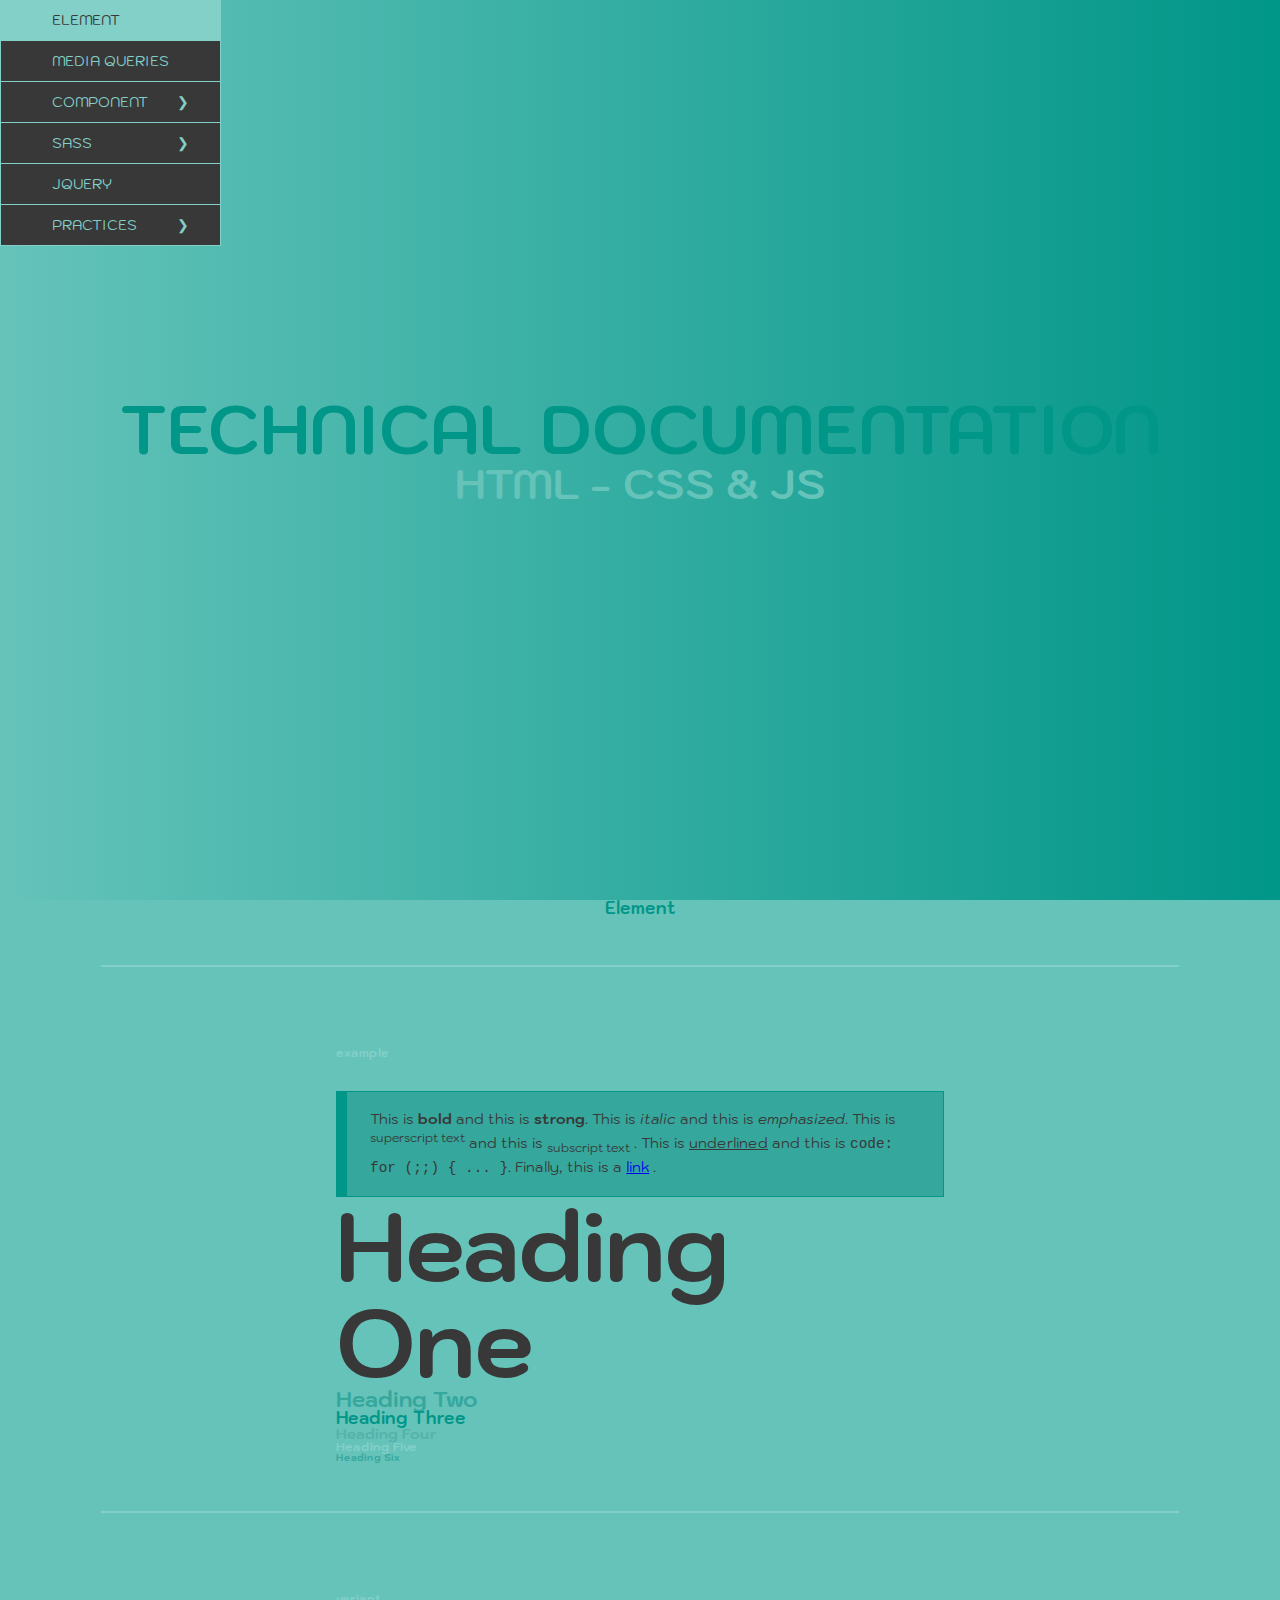
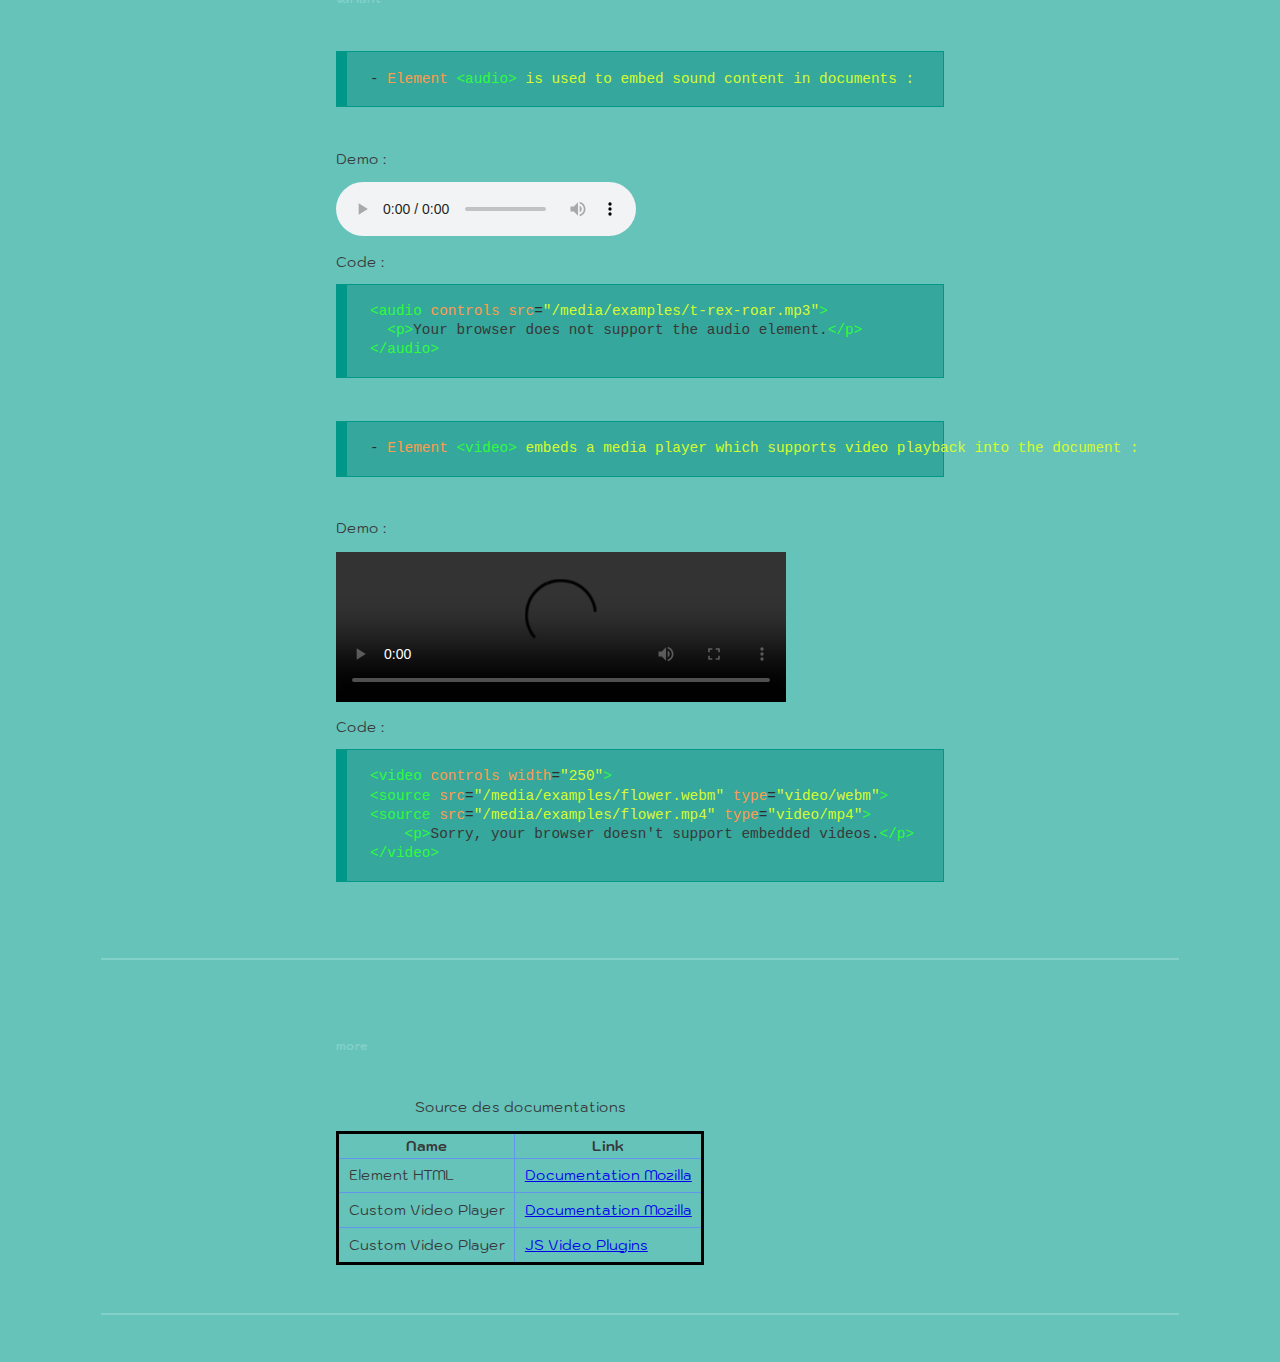
<file: Technical documentation/index.html>
<!DOCTYPE html>
<html lang="en">

<head>
  <meta charset="UTF-8" />
  <meta name="viewport" content="width=device-width, initial-scale=1.0" />
  <link href="./css/app.css" rel="stylesheet" type="text/css" />
  <link href="https://fonts.googleapis.com/css2?family=Kodchasan:wght@200;400;500;600;700&display=swap"
    rel="stylesheet" />
  <title>Document</title>
</head>

<body>
  <header>
    <h1 class="header__title">Technical Documentation</h1>
    <h2 class="header__subtitle">HTML - CSS & JS</h2>
  </header>
  <main id="main-doc">
    <nav class="navigation">
      <!-- Item Menu 1 -->
      <a href="#element" class="navigation__link">Element</a>
      <!-- Item Menu 2 -->
      <a href="#element" class="navigation__link">Media Queries</a>
      <!-- Item Menu 3 -->
      <div class="navigation__items">
        <input type="checkbox" name="" id="navigation--category-1" />
        <label for="navigation--category-1">component</label>
        <a href="#element" class="navigation__link--submenu">Table</a>
        <a href="#element" class="navigation__link--submenu">Tabs</a>
        <a href="#element" class="navigation__link--submenu">Button</a>
        <a href="#element" class="navigation__link--submenu">Blockquote</a>
        <a href="#element" class="navigation__link--submenu">Shape-outside</a>
        <a href="#element" class="navigation__link--submenu">Form</a>
        <a href="#element" class="navigation__link--submenu">Gallery image</a>
        <a href="#element" class="navigation__link--submenu">Menu</a>
      </div>
      <!-- Item Menu 4 -->
      <div class="navigation__items">
        <input type="checkbox" name="" id="navigation--category-2" />
        <label for="navigation--category-2">SASS</label>
        <a href="#element" class="navigation__link--submenu">Mixin</a>
        <a href="#element" class="navigation__link--submenu">Variables</a>
        <a href="#element" class="navigation__link--submenu">Function</a>
      </div>
      <!-- Item Menu 5 -->
      <a href="#element" class="navigation__link">jQuery</a>
      <!-- Item Menu 6 -->
      <div class="navigation__items">
        <input type="checkbox" name="" id="navigation--category-3" />
        <label for="navigation--category-3">Practices</label>
        <a href="#element" class="navigation__link--submenu">BEM</a>
        <a href="#element" class="navigation__link--submenu">SMACSS</a>
        <a href="#element" class="navigation__link--submenu">DRY</a>
        <a href="#element" class="navigation__link--submenu">OOCSS</a>
      </div>
    </nav>

    <!-- Element -->
    <section id="element" class="main-section section__element">
      <div class="documentation__wrapper">
        <div class="documentation__title">
          <h3>Element</h3>
        </div>
        <div class="documentation__container">
          <div class="documentation__content">
            <hr>
            <div class="documentation__example">
              <div class="content__title">
                <h5>example</h5>
              </div>
              <div id="element--example" class="content__inner--example">

                <p class="example__code">
                  This is <b>bold</b> and this is <strong>strong</strong>. This
                  is <i>italic</i> and this is <em>emphasized</em>. This is
                  <sup>superscript text</sup> and this is
                  <sub>subscript text</sub> . This is <u>underlined</u> and this
                  is <code>code: for (;;) { ... }</code>. Finally, this is a
                  <a href="#element--example">link</a> .
                </p>
                <h1>Heading One</h1>
                <h2>Heading Two</h2>
                <h3>Heading Three</h3>
                <h4>Heading Four</h4>
                <h5>Heading Five</h5>
                <h6>Heading Six</h6>
              </div>
            </div>
            <hr>
            <div class="documentation__variant">
              <div class="content__title">
                <h5>variant</h5>
              </div>
              <div class="wrapper__variant">
                <!--Element Audio -->
                <div class="container__variant">
                  <div class="content__variant--description">
                    <pre>
                    <code class="frame__code">
                  <span class="frame__code--pun">-</span>
                  <span class="frame__code--space"> </span>
                  <span class="frame__code--type">Element</span>
                  <span class="frame__code--space"> </span>
                  <span class="frame__code--tag"><code>&lt;audio&gt;</code></span>
                  <span class="frame__code--space"> </span>
                  <span class="frame__code--string-colored">is used to embed sound content in documents :</span>
                </code>
                </pre>
                  </div>
                  <div class="content__variant--demo">
                    <p>Demo :</p>
                    <audio controls src="https://www.youtube.com/audiolibrary_download?vid=50d0f7e1dccfb6b3">
                      <p>Your browser does not support the audio element.</p>
                    </audio>
                  </div>
                  <div class="content__variant--code">
                    <p>Code :</p>
                    <pre>
                      <code class="variant__code frame__code">
                        <div class="variant__codeline">
                        <span class="frame__code--tag">&lt;audio</span> 
                        <span class="frame__code--space"> </span>
                        <span class="frame__code--type">controls</span>
                        <span class="frame__code--space"> </span>
                        <span class="frame__code--type">src</span>
                        <span class="frame__code--pun">=</span>
                        <span class="frame__code--string-colored">&quot;/media/examples/t-rex-roar.mp3&quot;</span>
                        <span class="frame__code--tag">&gt;</span>
                      </div>
                      
                      <div class="variant__codeline">
                        <span class="frame__code--space"> </span>
                        <span class="frame__code--space"> </span>
                        <span class="frame__code--tag">&lt;p&gt;</span>
                        <span class="frame__code--string">Your browser does not support the audio element.</span>
                        <span class="frame__code--tag">&lt;/p&gt;</span>
                      </div>
                      <div class="variant__codeline">
                        <span class="frame__code--tag">&lt;/audio&gt;</span>
                      </div>
                      </code>      
                    </pre>
                  </div>
                </div>
                <!--Element Video -->
                <div class="container__variant">
                  <div class="content__variant--description">
                    <pre>
                      <code class="frame__code">
                    <span class="frame__code--pun">-</span>
                    <span class="frame__code--space"> </span>
                    <span class="frame__code--type">Element</span>
                    <span class="frame__code--space"> </span>
                    <span class="frame__code--tag"><code>&lt;video&gt;</code></span>
                    <span class="frame__code--space"> </span>
                    <span class="frame__code--string-colored">embeds a media player which supports video playback into the document :</span>
                  </code>
                  </pre>
                  </div>
                  <div class="content__variant--demo">
                    <p>Demo :</p>
                    <video controls width="450">
                      <source src=" http://dl5.webmfiles.org/big-buck-bunny_trailer.webm" type="video/mp4">
                      <p>
                        Sorry, your browser doesn't support embedded videos.
                      </p>
                    </video>
                  </div>
                  <div class="content__variant--code">
                    <p>Code :</p>
                    <pre>
                        <code class="variant__code frame__code">
                          <div class="variant__codeline">
                          <span class="frame__code--tag">&lt;video</span> 
                          <span class="frame__code--space"> </span>
                          <span class="frame__code--type">controls</span>
                          <span class="frame__code--space"> </span>
                          <span class="frame__code--type">width</span>
                          <span class="frame__code--pun">=</span>
                          <span class="frame__code--string-colored">&quot;250&quot;</span>
                          <span class="frame__code--tag">&gt;</span>
                        </div>
                        <div class="variant__codeline">
                          <span class="frame__code--tag">&lt;source</span> 
                          <span class="frame__code--space"> </span>
                          <span class="frame__code--type">src</span>
                          <span class="frame__code--pun">=</span>
                          <span class="frame__code--string-colored">&quot;/media/examples/flower.webm&quot;</span>
                          <span class="frame__code--space"> </span>
                          <span class="frame__code--type">type</span>
                          <span class="frame__code--pun">=</span>
                          <span class="frame__code--string-colored">&quot;video/webm&quot;</span>
                          <span class="frame__code--tag">&gt;</span>
                        </div>
                        <div class="variant__codeline">
                          <span class="frame__code--tag">&lt;source</span> 
                          <span class="frame__code--space"> </span>
                          <span class="frame__code--type">src</span>
                          <span class="frame__code--pun">=</span>
                          <span class="frame__code--string-colored">&quot;/media/examples/flower.mp4&quot;</span>
                          <span class="frame__code--space"> </span>
                          <span class="frame__code--type">type</span>
                          <span class="frame__code--pun">=</span>
                          <span class="frame__code--string-colored">&quot;video/mp4&quot;</span>
                          <span class="frame__code--tag">&gt;</span>
                        </div>
                        <div class="variant__codeline">
                          <span class="frame__code--space"> </span>
                          <span class="frame__code--space"> </span>
                          <span class="frame__code--space"> </span>
                          <span class="frame__code--space"> </span>
                          <span class="frame__code--tag">&lt;p&gt;</span>
                          <span class="frame__code--string">Sorry, your browser doesn't support embedded videos.</span>
                          <span class="frame__code--tag">&lt;/p&gt;</span>
                        </div>
                        <div class="variant__codeline">
                          <span class="frame__code--tag">&lt;/video&gt;</span>
                        </div>
                        </code>      
                      </pre>
                  </div>
                </div>

              </div>

            </div>
            <hr>
            <div class="documentation__more">
              <div class="content__title">
                <h5>more</h5>
              </div>
              <div class="content__inner--more">

                <table class="more__table" summary="liste des differentes doc dans un tableau">
                  <caption>Source des documentations </caption>
                  <thead>
                    <tr>
                      <th>Name</th>
                      <th>Link</th>
                    </tr>
                  </thead>
                  <tbody>
                    <tr>
                      <td>Element HTML</td>
                      <td><a href="https://developer.mozilla.org/en-US/docs/Web/HTML/Element">Documentation Mozilla</a></td>
                    </tr>
                    <tr>
                      <td>Custom Video Player</td>
                      <td><a href="https://developer.mozilla.org/en-US/docs/Web/Guide/Audio_and_video_delivery/Video_player_styling_basics">Documentation Mozilla</a></td>
                    </tr>
                    <tr>
                      <td>Custom Video Player</td>
                      <td><a href="https://videojs.com/">JS Video Plugins</a></td>
                    </tr>

                    
                  </tbody>
                
                  
                </table>


              </div>
            </div>
            <hr>
          </div>
        </div>
    </section>
    
  </main>
</body>

</html>

<!--
<section id="" class="section__">
  <div class="documentation__wrapper">
    <div class="documentation__title">
      ///title
      <h3></h3>
    </div>
    <div class="documentation__container">
      <div class="documentation__example">
        <div class="content__title"><h4>example</h4></div>
        <div class="content__inner--example">
          ///content example
        </div>
      </div>
      <div class="documentation__variant">
        <div class="content__title"><h4>variant</h4></div>
        <div class="content__inner--variant">
          /////content variant
        </div>
      </div>
      <div class="documentation__more">
        <div class="content__title"><h4>more</h4></div>
        <div class="content__inner--more">
          <div class="content__link">
           ///// sources
          </div>
        </div>
      </div>
    </div>
  </div>
</section>
-->
</file>
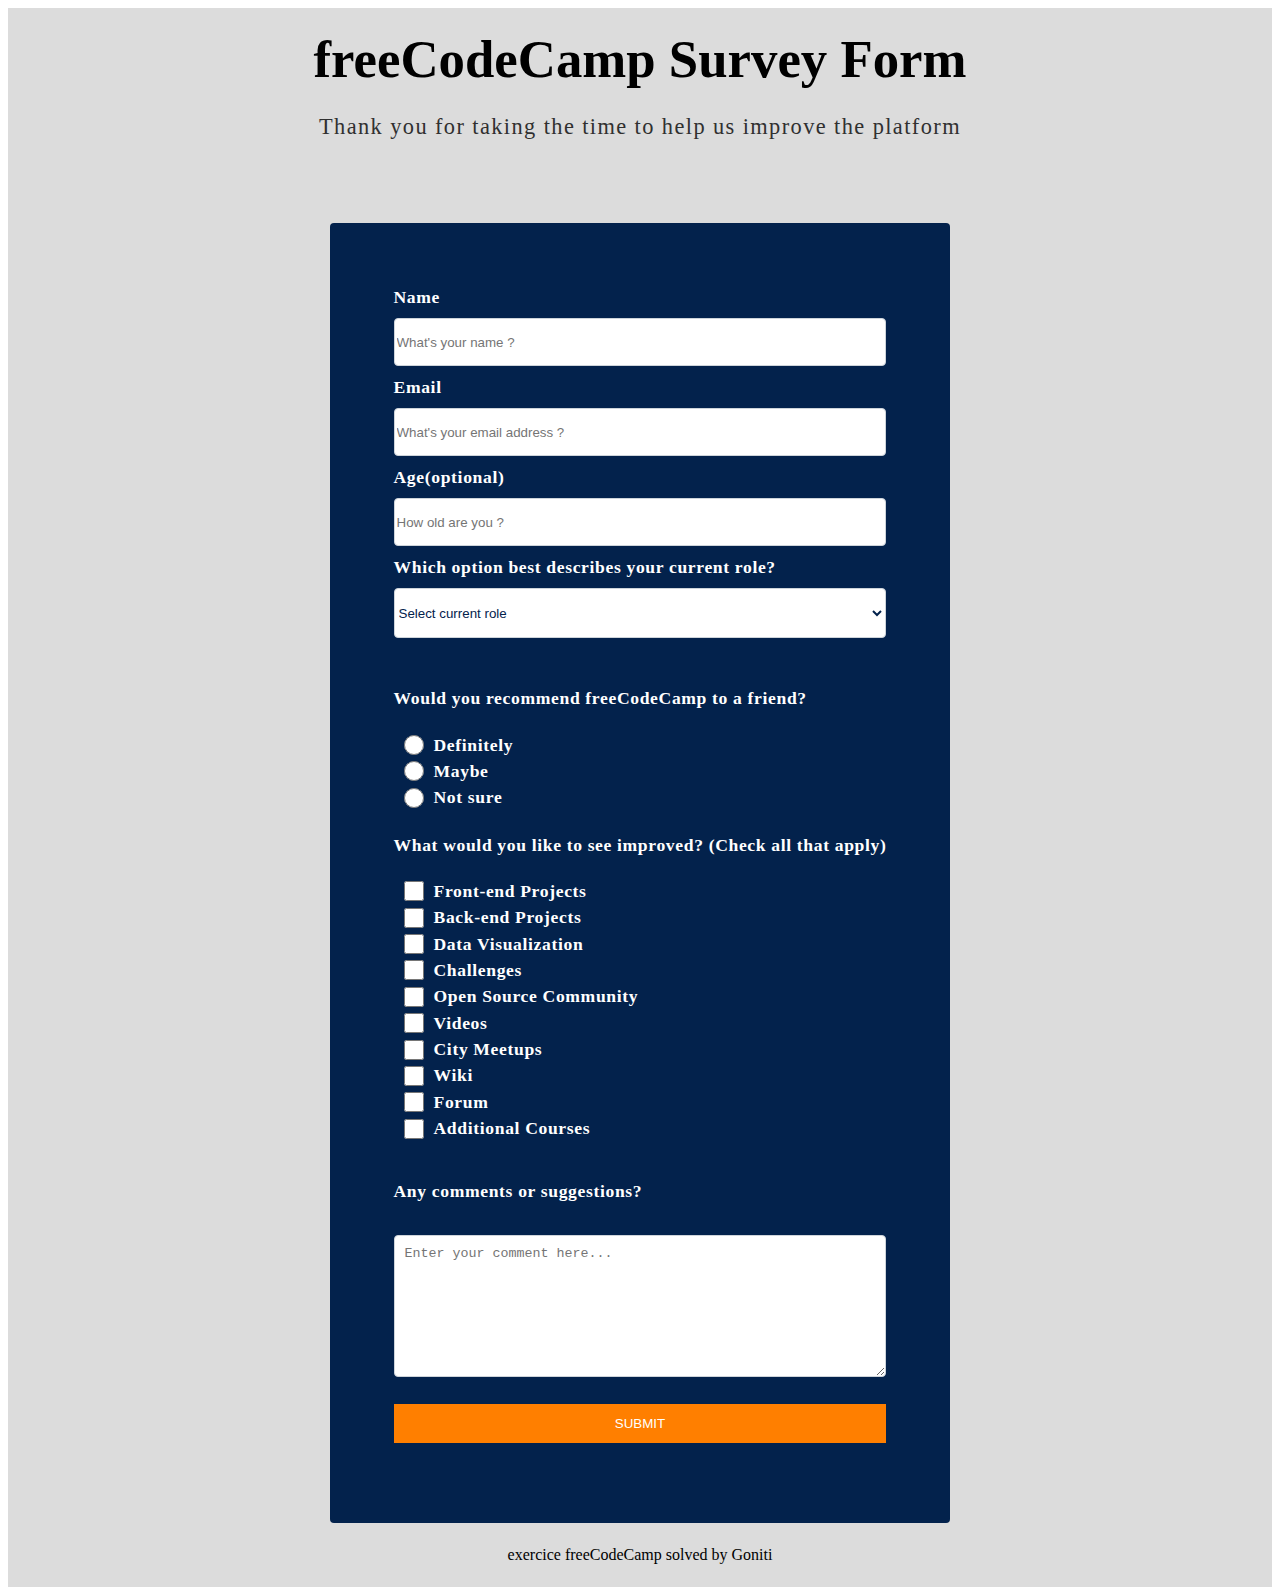
<file: survey/survey.html>
<!DOCTYPE html>
<html lang="en">

<head>
  <meta charset="UTF-8" />
  <meta name="viewport" content="width=device-width, initial-scale=1.0" />
  <!-- title -->
  <title>freeCodeCamp Survey</title>
  <!-- local file -->
  <link rel="stylesheet" href="survey.css">
</head>

<body>
  <main>
    <!-- header -->
    <header>
      <h1 class="title" id="title">freeCodeCamp Survey Form</h1>
      <p class="description" id="description">
        Thank you for taking the time to help us improve the platform
      </p>
    </header>

    <form action="" id="survey-form">

      <!-- fieldsets -->
      <fieldset>

        <!-- user info -->
        <label for="name" id="name-label">
          Name
          <input type="text" name="name" id="name" placeholder="What's your name ?" required />
        </label>
        <label for="email" id="email-label">
          Email
          <input type="email" name="email" id="email" pattern="[a-z0-9._%+-]+@[a-z0-9.-]+\.[a-z]{2,}$"
            placeholder="What's your email address ?" required />
        </label>
        <label for="number" id="number-label">
          Age(optional)
          <input type="number" name="age" id="number" placeholder="How old are you ?" min="10" max="120" maxlength="3"
            oninput="this.value = Math.floor(Number(this.value))" />
        </label>

        <!-- dropdown current role-->
        <label for="dropdown">
          Which option best describes your current role?
          <select name="pets" id="dropdown" required>
            <option disabled selected value>Select current role</option>
            <option value="student">Student</option>
            <option value="job">Full Time Job</option>
            <option value="learner">Full Time Learner</option>
            <option value="preferNo">Prefer not to say</option>
            <option value="other">Other</option>
          </select>
        </label>

        <!-- Checkbox and Radio -->
        <div class="form__item">

          <!-- user recommend -->
          <p>Would you recommend freeCodeCamp to a friend?</p>
          <label for="recommendChoice1">Definitely
            <input type="radio" name="recommend" value="definitely" id="recommendChoice1" required />
          </label>
          <label for="recommendChoice2">Maybe
            <input type="radio" name="recommend" value="maybe" id="recommendChoice2" />
          </label>
          <label for="recommendChoice3">Not sure
            <input type="radio" name="recommend" value="not-sure" id="recommendChoice3" />
          </label>
          <!-- user like to see improved-->
          <p>What would you like to see improved? (Check all that apply)</p>
          <label for="improvedChoice1">
            Front-end Projects
            <input type="checkbox" name="improvedFront" value="Yes" id="improvedChoice1" />
          </label>
          <label for="improvedChoice2">
            Back-end Projects
            <input type="checkbox" name="improvedBack" value="Yes" id="improvedChoice2">
          </label>
          <label for="improvedChoice3">
            Data Visualization
            <input type="checkbox" name="improvedData" value="Yes" id="improvedChoice3">
          </label>
          <label for="improvedChoice4">
            Challenges
            <input type="checkbox" name="improvedChallenges" value="Yes" id="improvedChoice4">
          </label>
          <label for="improvedChoice5">
            Open Source Community
            <input type="checkbox" name="improvedFreeCommunity" value="Yes" id="improvedChoice5">
          </label>
          <label for="improvedChoice6">
            Videos
            <input type="checkbox" name="improvedVideos" value="Yes" id="improvedChoice6">
          </label>
          <label for="improvedChoice7">
            City Meetups
            <input type="checkbox" name="improvedMeetups" value="Yes" id="improvedChoice7">
          </label>
          <label for="improvedChoice8">
            Wiki
            <input type="checkbox" name="improvedWiki" value="Yes" id="improvedChoice8">
          </label>
          <label for="improvedChoice9">
            Forum
            <input type="checkbox" name="improvedForum" value="Yes" id="improvedChoice9">
          </label>
          <label for="improvedChoice10">
            Additional Courses
            <input type="checkbox" name="improvedCourses" value="Yes" id="improvedChoice10">
          </label>

        </div>

        <!-- user comments -->
        <label for="comments">
          <p>Any comments or suggestions?</p>
          <textarea id="comments" name="comments" placeholder="Enter your comment here..."></textarea>
        </label>

        <!-- submit -->
        <button type="submit" id="submit">Submit</button>

      </fieldset>

    </form>

    <footer>
      <p>exercice freeCodeCamp solved by Goniti</p>
    </footer>
  </main>
</body>

</html>

<!-- 

//-----Syntaxe form :
<div class="form__item">
    <label for="item">Test</label>
    <input id="item" type="text" />
</div>

//-----or this good too:
<label for="item">
	Test
	<input id="item" type="text" />
</label> 

-->
</file>
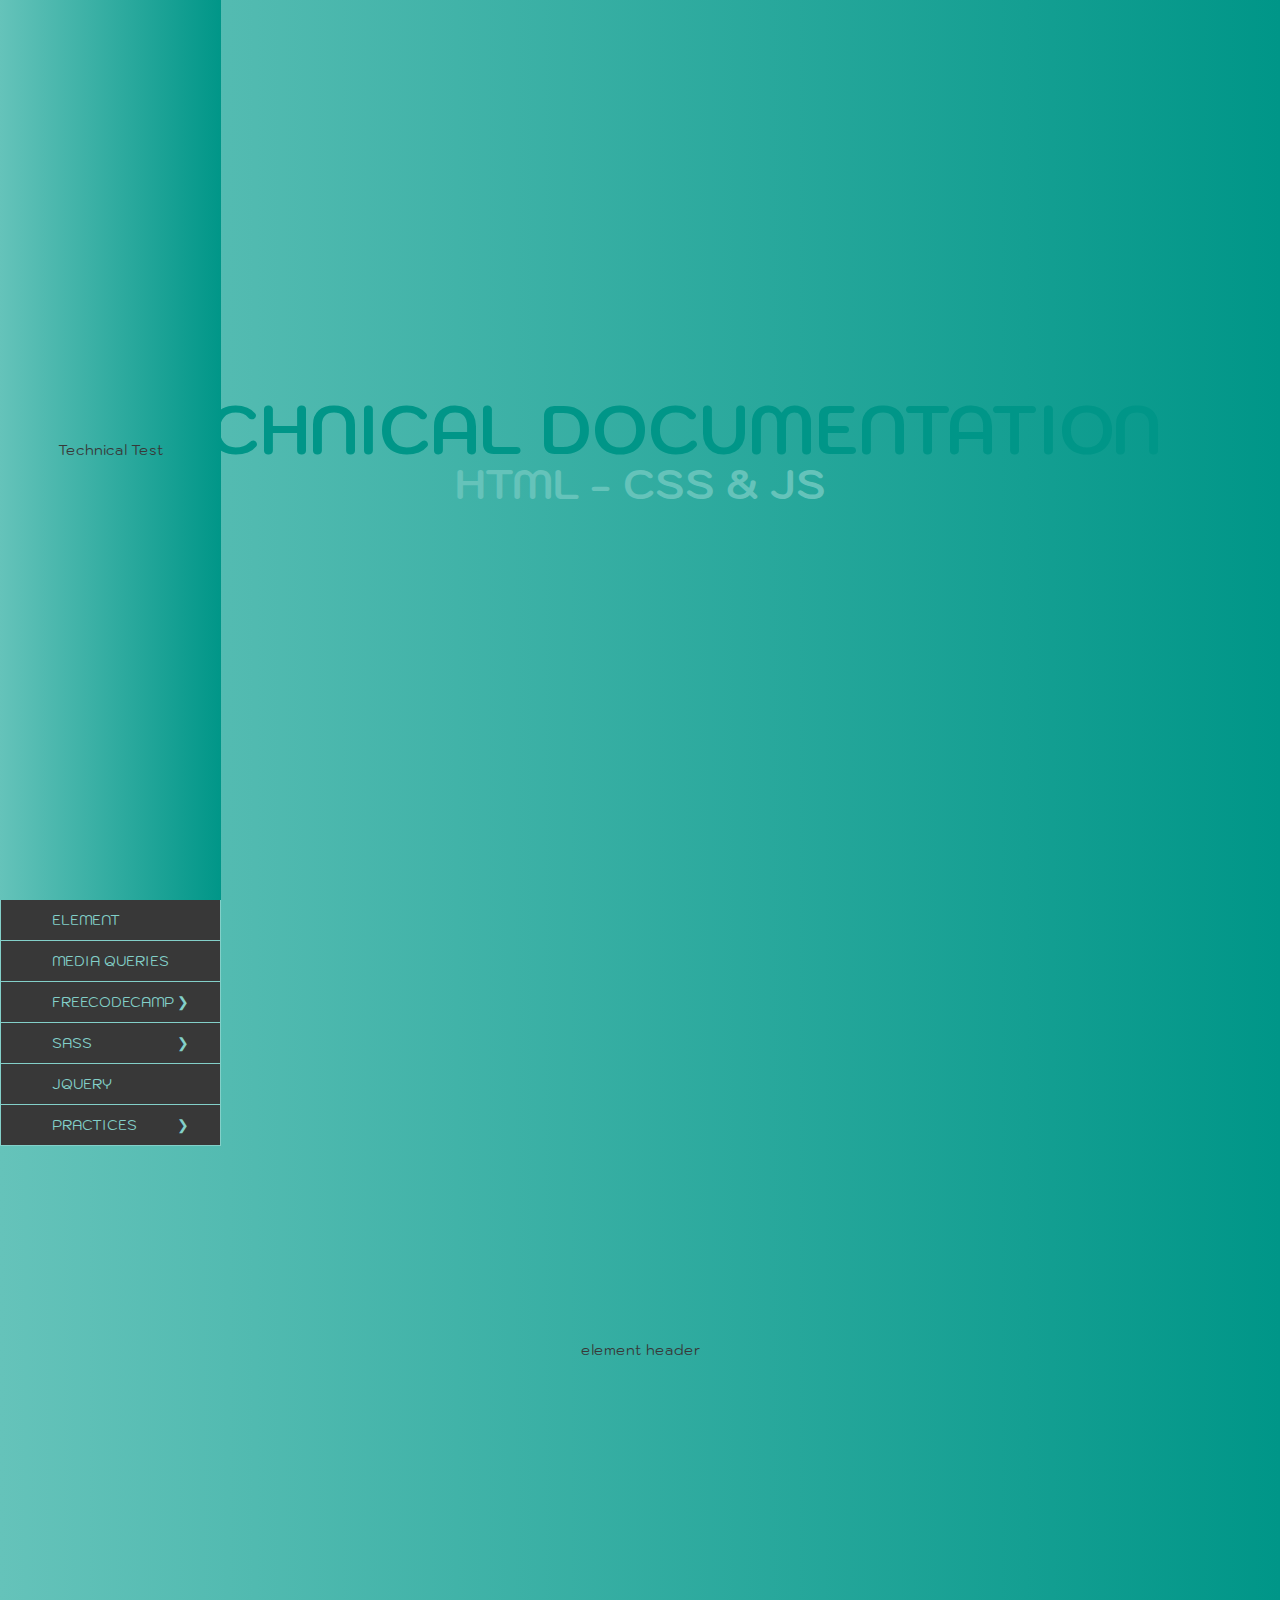
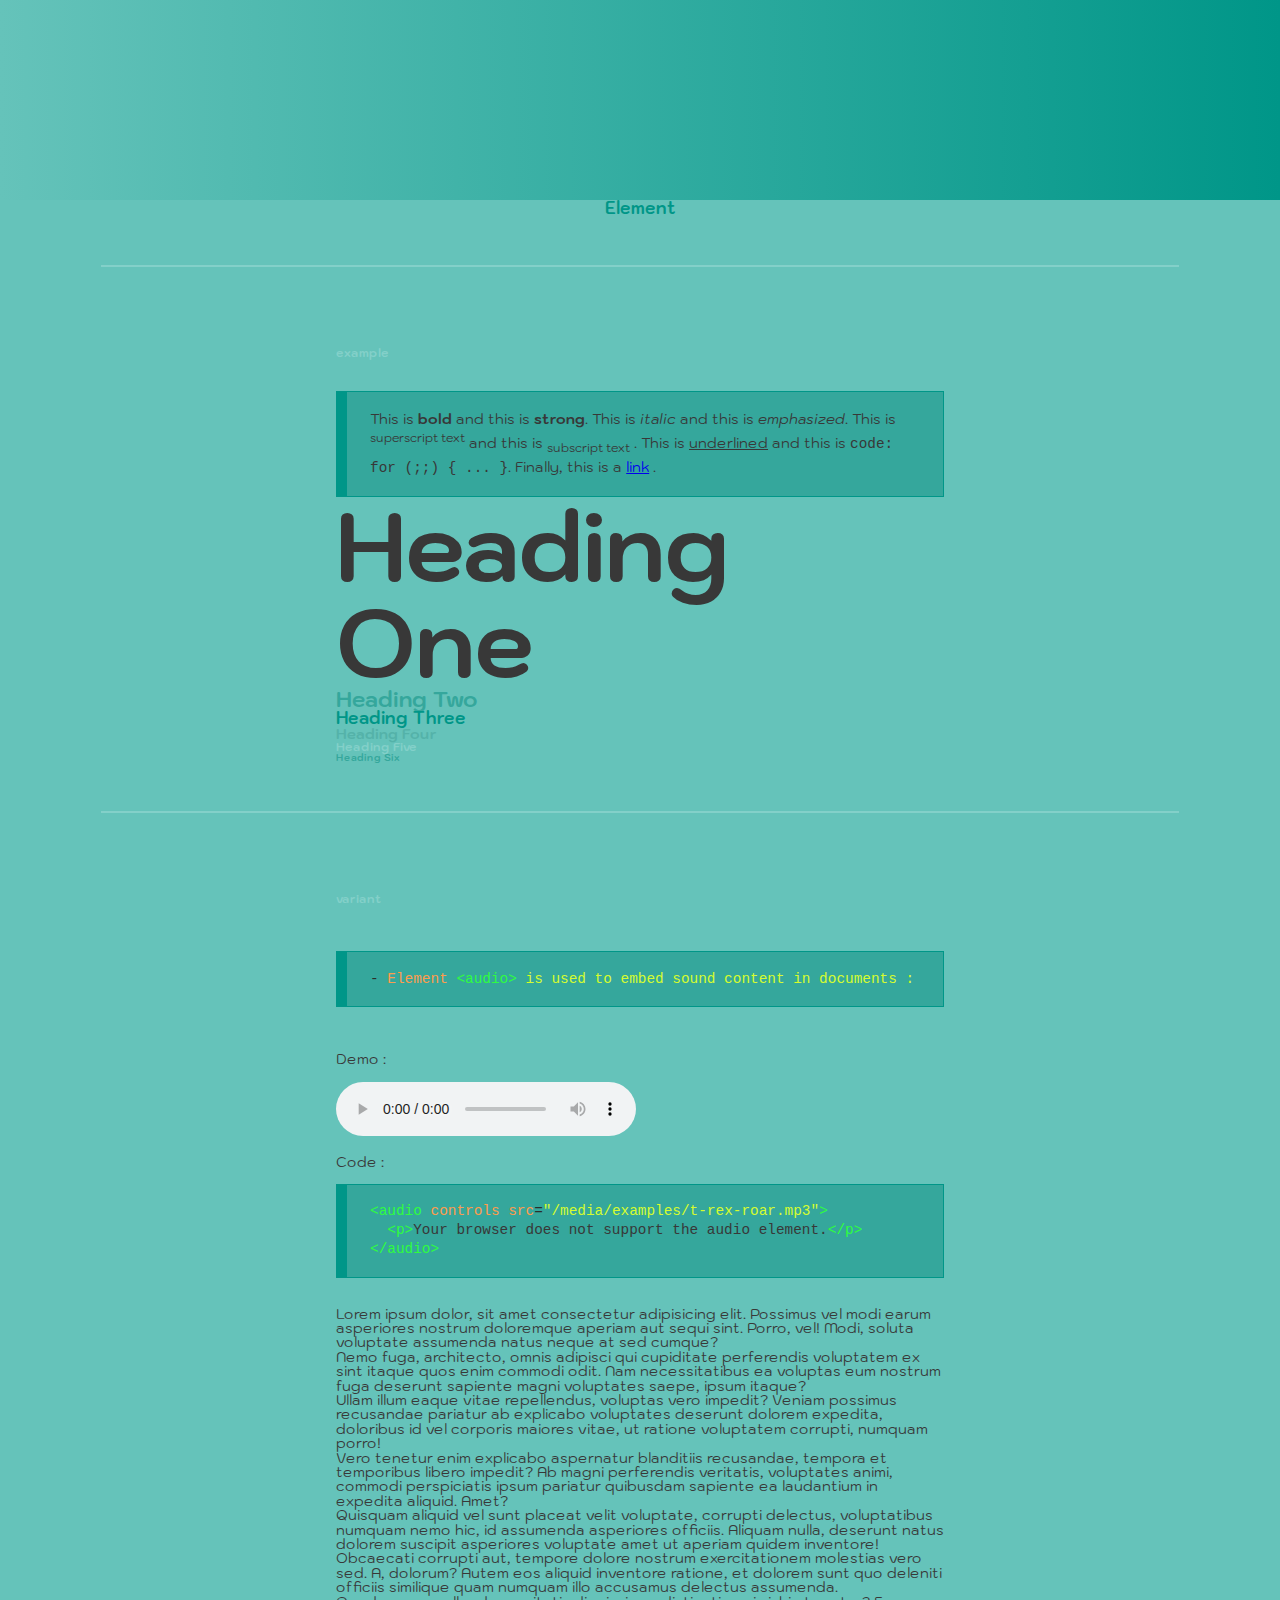
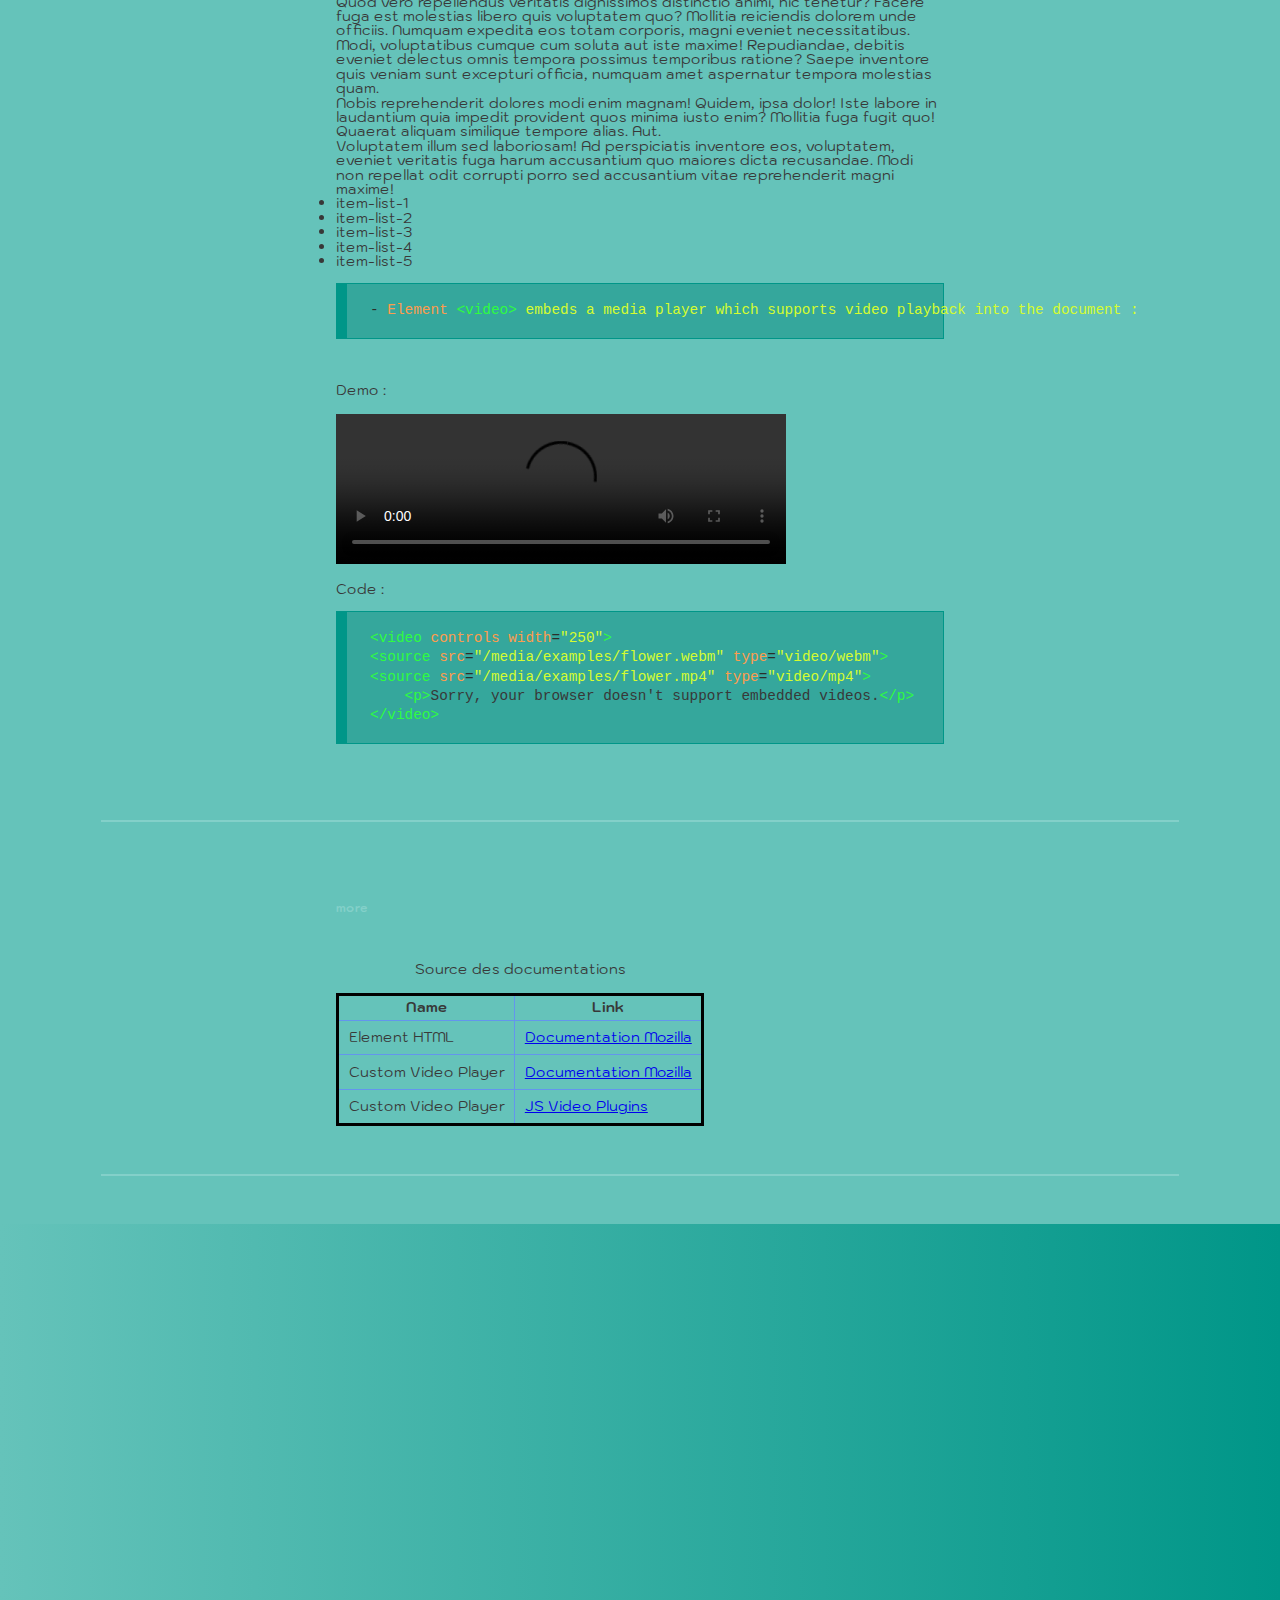
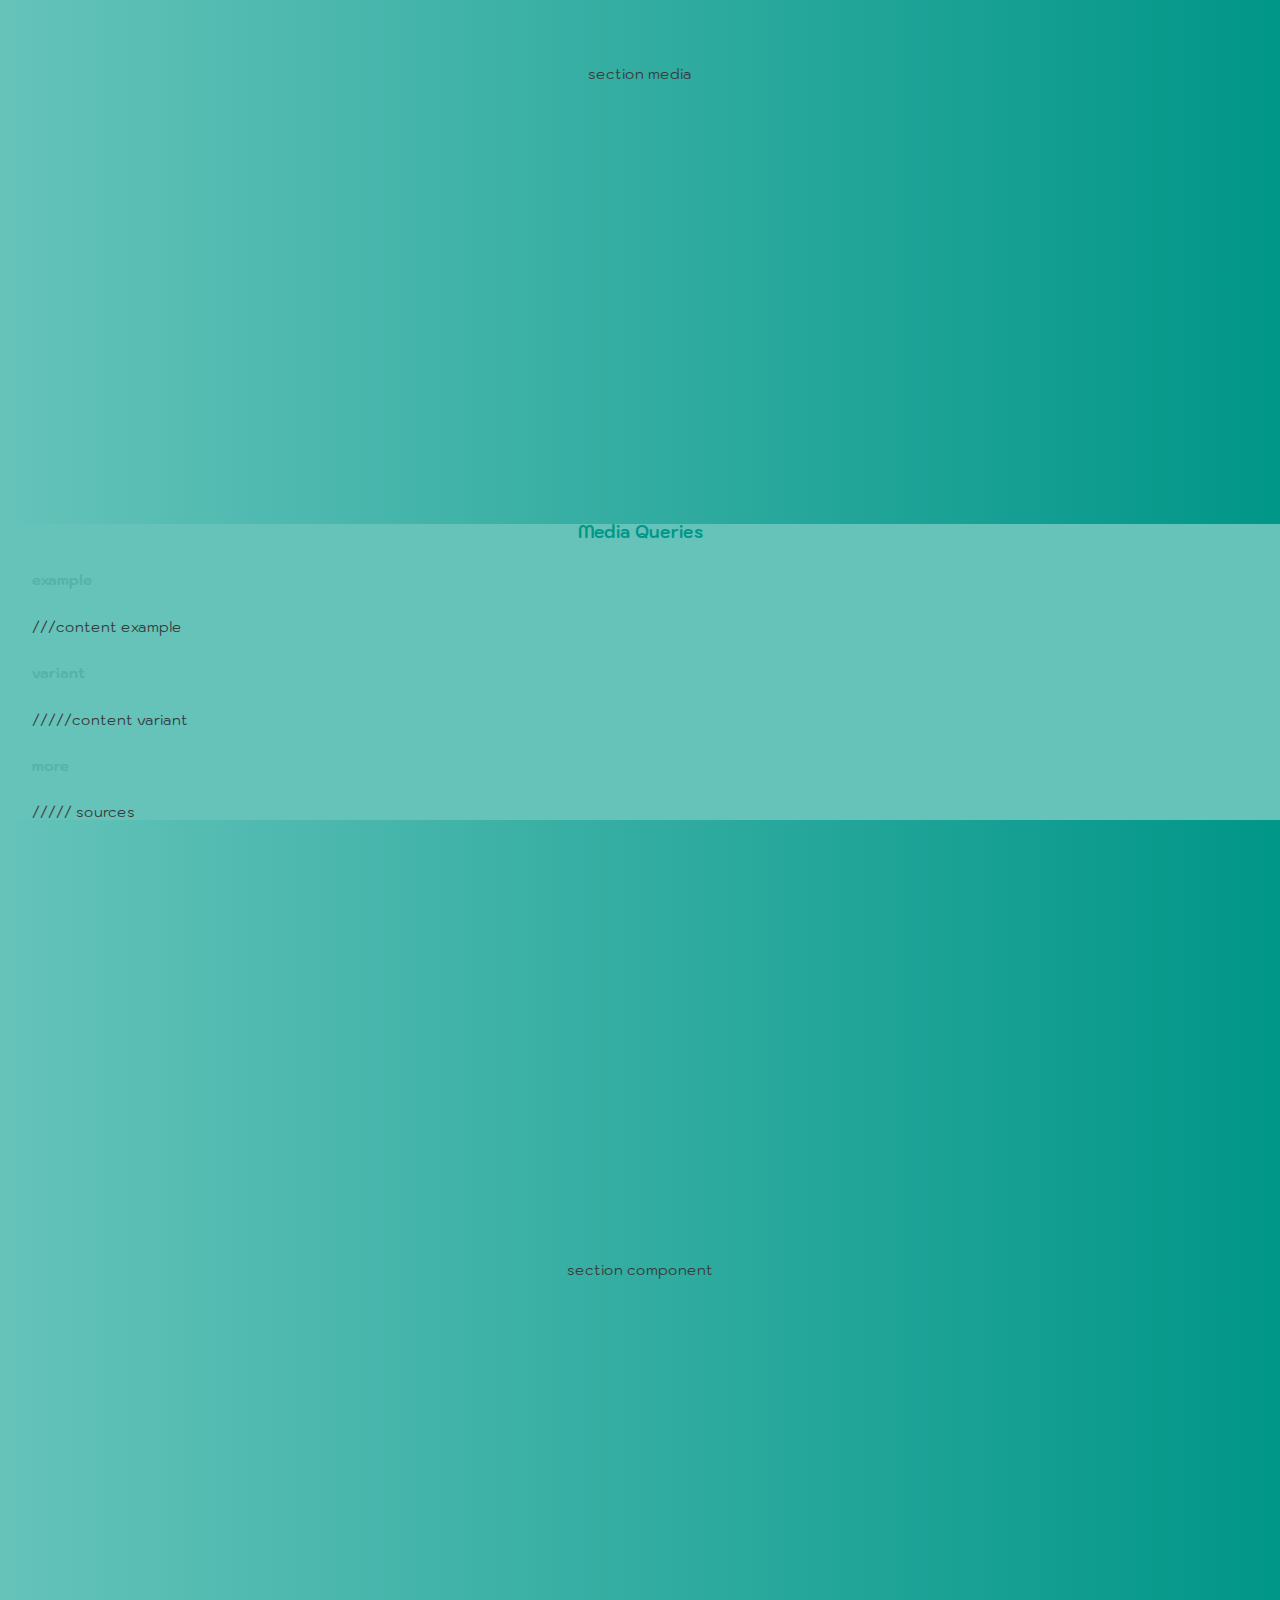
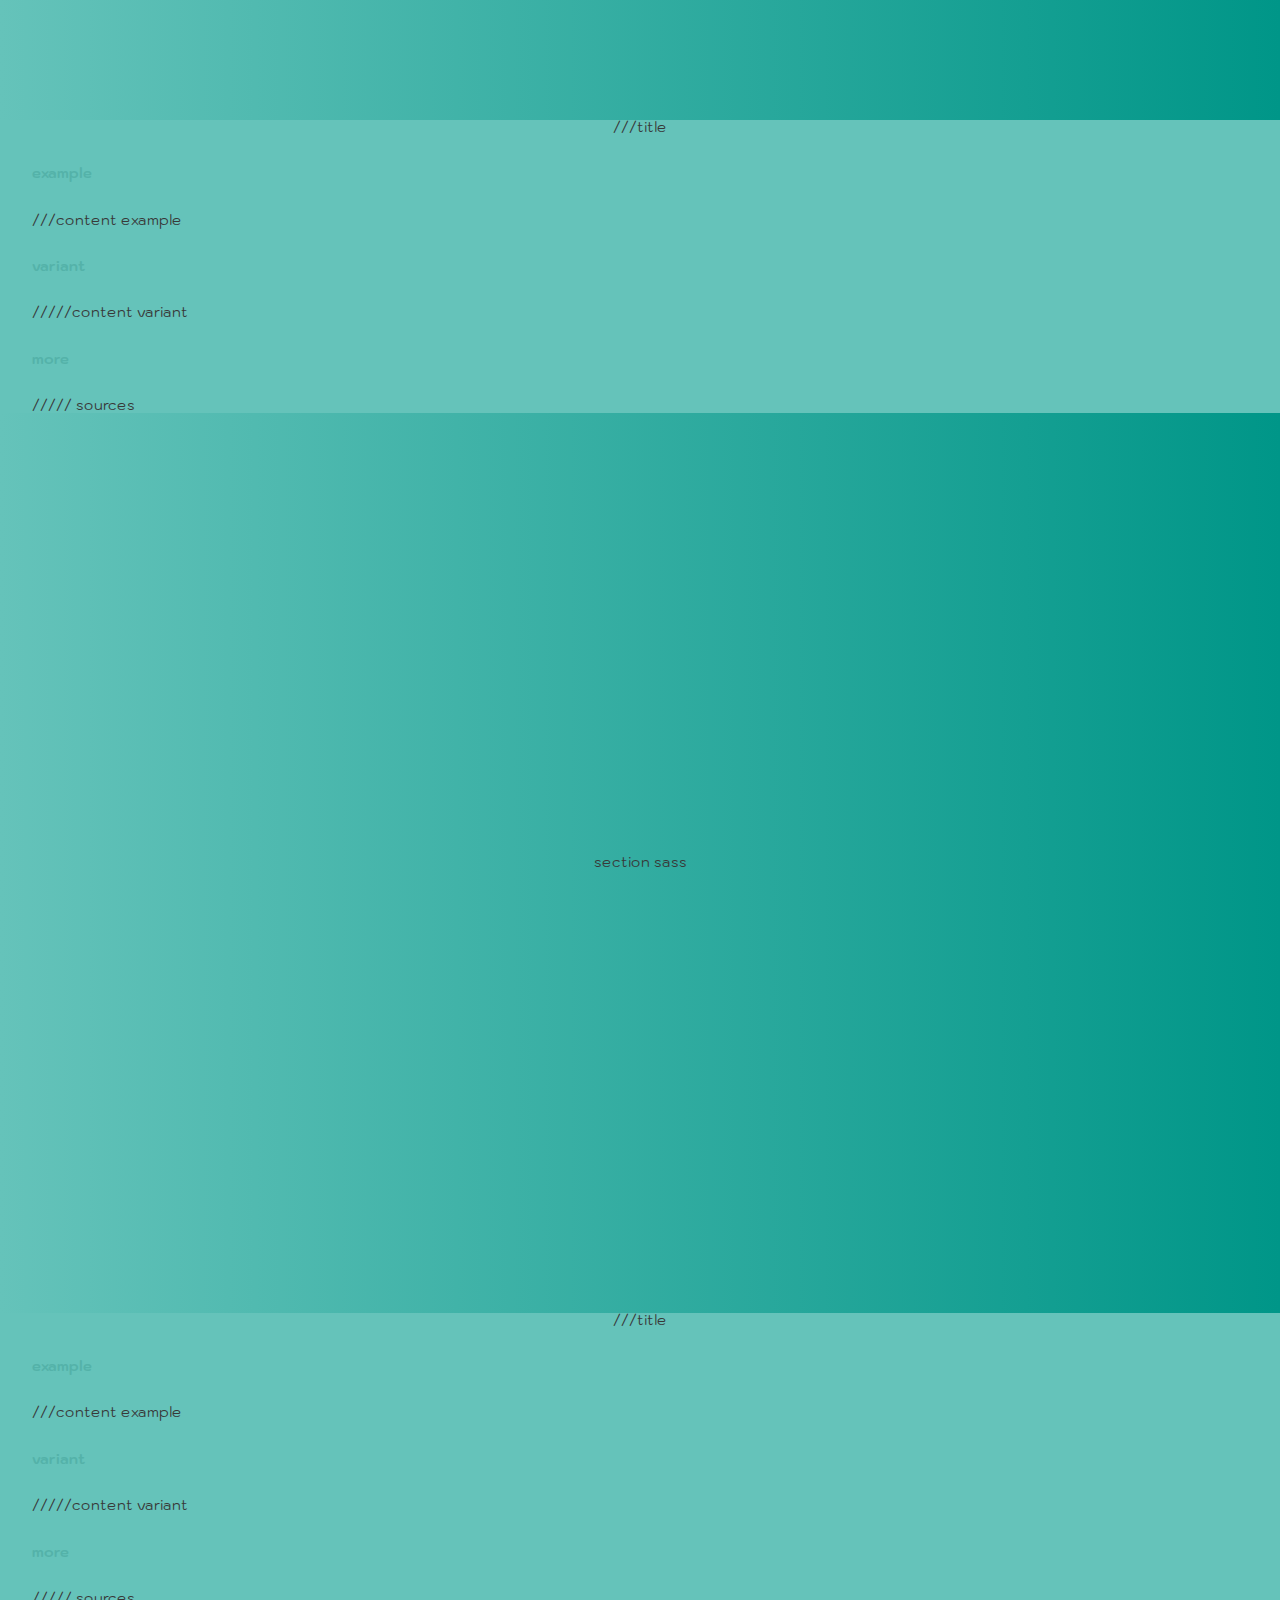
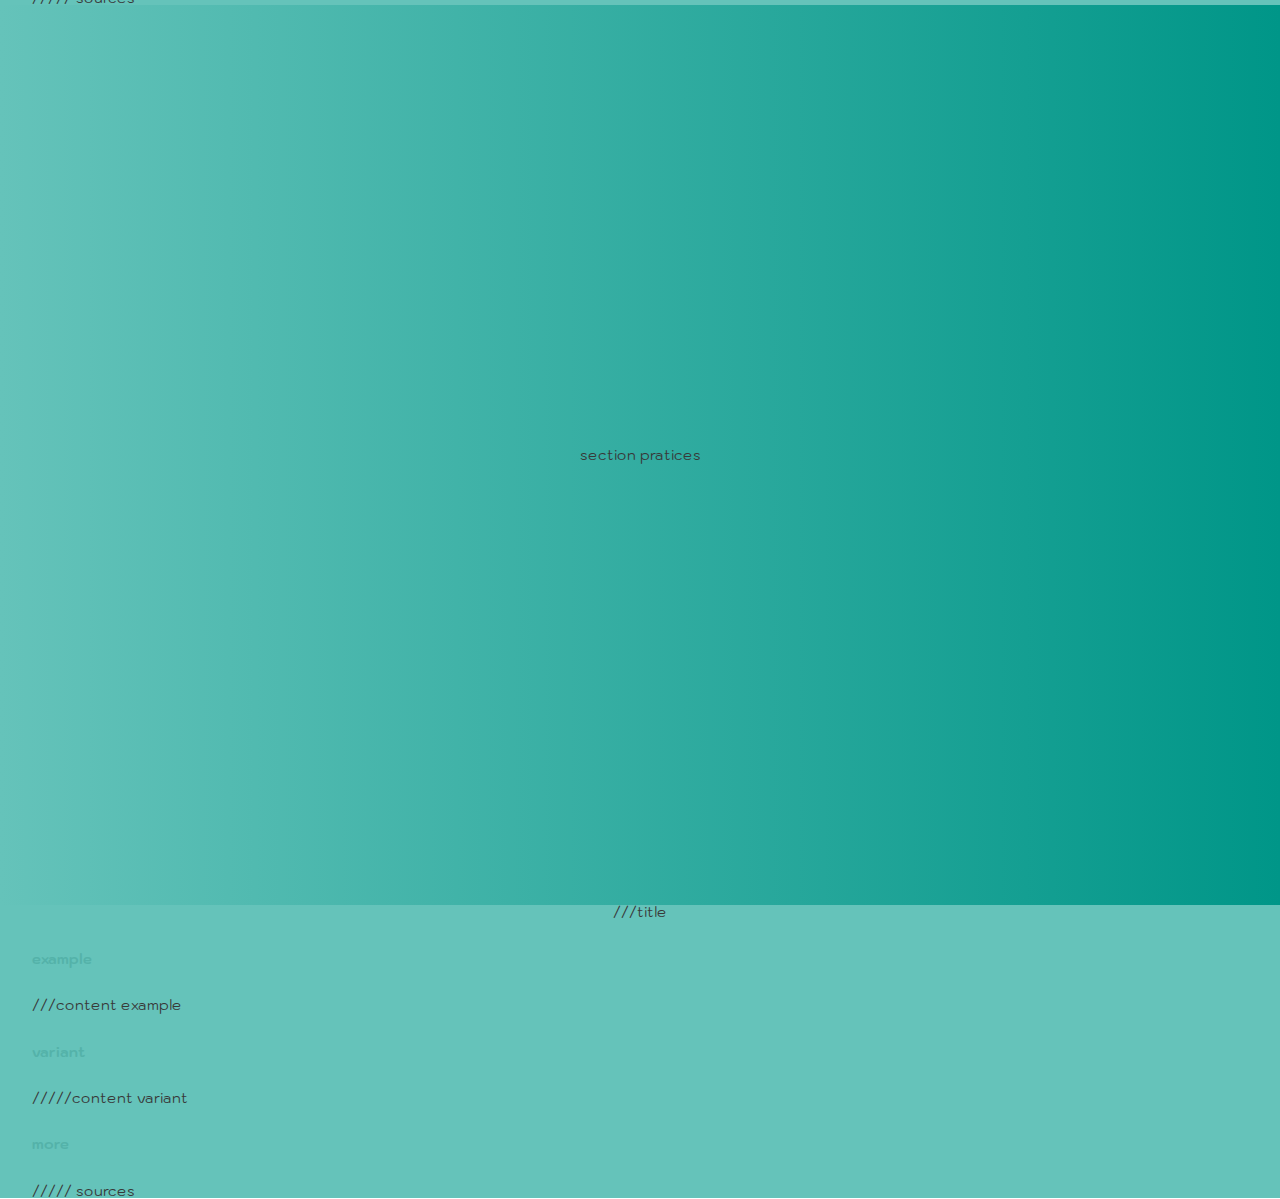
<file: Technical documentation/SolvedExerciceFoFreeCode.html>
<!DOCTYPE html>
<html lang="en">

<head>
  <meta charset="UTF-8" />
  <meta name="viewport" content="width=device-width, initial-scale=1.0" />
  <link href="./css/app.css" rel="stylesheet" type="text/css" />
  <link href="https://fonts.googleapis.com/css2?family=Kodchasan:wght@200;400;500;600;700&display=swap"
    rel="stylesheet" />
  <title>Document</title>
</head>

<body>
  <header>
    <h1 class="header__title">Technical Documentation</h1>
    <h2 class="header__subtitle">HTML - CSS & JS</h2>
  </header>
  <main id="main-doc">
    <nav id="navbar" class="navigation">
      <header>Technical Test</header>
      <!-- Item Menu 1 -->
      <a href="#element" class="navigation__link">Element</a>
      <!-- Item Menu 2 -->
      <a href="#element" class="navigation__link">Media Queries</a>
      <!-- Item Menu 3 -->
      <div class="navigation__items">
        <input type="checkbox" name="" id="navigation--category-1" />
        <label for="navigation--category-1">FreeCodeCamp</label>
        <a href="#element_header" class="navigation__link--submenu nav-link">element header</a>
        <a href="#section_media" class="navigation__link--submenu nav-link">section media</a>
        <a href="#section_component" class="navigation__link--submenu nav-link">section component</a>
        <a href="#section_sass" class="navigation__link--submenu nav-link">section sass</a>
        <a href="#section_pratices" class="navigation__link--submenu nav-link">section pratices</a>
      </div>
      <!-- Item Menu 4 -->
      <div class="navigation__items">
        <input type="checkbox" name="" id="navigation--category-2" />
        <label for="navigation--category-2">SASS</label>
        <a href="#element" class="navigation__link--submenu">Mixin</a>
        <a href="#element" class="navigation__link--submenu">Variables</a>
        <a href="#element" class="navigation__link--submenu">Function</a>
      </div>
      <!-- Item Menu 5 -->
      <a href="#element" class="navigation__link">jQuery</a>
      <!-- Item Menu 6 -->
      <div class="navigation__items">
        <input type="checkbox" name="" id="navigation--category-3" />
        <label for="navigation--category-3">Practices</label>
        <a href="#element" class="navigation__link--submenu">BEM</a>
        <a href="#element" class="navigation__link--submenu">SMACSS</a>
        <a href="#element" class="navigation__link--submenu">DRY</a>
        <a href="#element" class="navigation__link--submenu">OOCSS</a>
      </div>
    </nav>

    <!-- Element -->
    <section id="element_header" class="main-section section__element">
      <header id="element header">element header</header>
      <div class="documentation__wrapper">
        <div class="documentation__title">
          <h3>Element</h3>
        </div>
        <div class="documentation__container">
          <div class="documentation__content">
            <hr>
            <div class="documentation__example">
              <div class="content__title">
                <h5>example</h5>
              </div>
              <div id="element--example" class="content__inner--example">

                <p class="example__code">
                  This is <b>bold</b> and this is <strong>strong</strong>. This
                  is <i>italic</i> and this is <em>emphasized</em>. This is
                  <sup>superscript text</sup> and this is
                  <sub>subscript text</sub> . This is <u>underlined</u> and this
                  is <code>code: for (;;) { ... }</code>. Finally, this is a
                  <a href="#element--example">link</a> .
                </p>
                <h1>Heading One</h1>
                <h2>Heading Two</h2>
                <h3>Heading Three</h3>
                <h4>Heading Four</h4>
                <h5>Heading Five</h5>
                <h6>Heading Six</h6>
              </div>
            </div>
            <hr>
            <div class="documentation__variant">
              <div class="content__title">
                <h5>variant</h5>
              </div>
              <div class="wrapper__variant">
                <!--Element Audio -->
                <div class="container__variant">
                  <div class="content__variant--description">
                    <pre>
                    <code class="frame__code">
                  <span class="frame__code--pun">-</span>
                  <span class="frame__code--space"> </span>
                  <span class="frame__code--type">Element</span>
                  <span class="frame__code--space"> </span>
                  <span class="frame__code--tag"><code>&lt;audio&gt;</code></span>
                  <span class="frame__code--space"> </span>
                  <span class="frame__code--string-colored">is used to embed sound content in documents :</span>
                </code>
                </pre>
                  </div>
                  <div class="content__variant--demo">
                    <p>Demo :</p>
                    <audio controls src="https://www.youtube.com/audiolibrary_download?vid=50d0f7e1dccfb6b3">
                      <p>Your browser does not support the audio element.</p>
                    </audio>
                  </div>
                  <div class="content__variant--code">
                    <p>Code :</p>
                    <pre>
                      <code class="variant__code frame__code">
                        <div class="variant__codeline">
                        <span class="frame__code--tag">&lt;audio</span> 
                        <span class="frame__code--space"> </span>
                        <span class="frame__code--type">controls</span>
                        <span class="frame__code--space"> </span>
                        <span class="frame__code--type">src</span>
                        <span class="frame__code--pun">=</span>
                        <span class="frame__code--string-colored">&quot;/media/examples/t-rex-roar.mp3&quot;</span>
                        <span class="frame__code--tag">&gt;</span>
                      </div>
                      
                      <div class="variant__codeline">
                        <span class="frame__code--space"> </span>
                        <span class="frame__code--space"> </span>
                        <span class="frame__code--tag">&lt;p&gt;</span>
                        <span class="frame__code--string">Your browser does not support the audio element.</span>
                        <span class="frame__code--tag">&lt;/p&gt;</span>
                      </div>
                      <div class="variant__codeline">
                        <span class="frame__code--tag">&lt;/audio&gt;</span>
                      </div>
                      </code>      
                    </pre>
                  </div>

                  <div class="lorem">
                    <p>Lorem ipsum dolor, sit amet consectetur adipisicing elit. Possimus vel modi earum asperiores nostrum doloremque aperiam aut sequi sint. Porro, vel! Modi, soluta voluptate assumenda natus neque at sed cumque?</p>
                    <p>Nemo fuga, architecto, omnis adipisci qui cupiditate perferendis voluptatem ex sint itaque quos enim commodi odit. Nam necessitatibus ea voluptas eum nostrum fuga deserunt sapiente magni voluptates saepe, ipsum itaque?</p>
                    <p>Ullam illum eaque vitae repellendus, voluptas vero impedit? Veniam possimus recusandae pariatur ab explicabo voluptates deserunt dolorem expedita, doloribus id vel corporis maiores vitae, ut ratione voluptatem corrupti, numquam porro!</p>
                    <p>Vero tenetur enim explicabo aspernatur blanditiis recusandae, tempora et temporibus libero impedit? Ab magni perferendis veritatis, voluptates animi, commodi perspiciatis ipsum pariatur quibusdam sapiente ea laudantium in expedita aliquid. Amet?</p>
                    <p>Quisquam aliquid vel sunt placeat velit voluptate, corrupti delectus, voluptatibus numquam nemo hic, id assumenda asperiores officiis. Aliquam nulla, deserunt natus dolorem suscipit asperiores voluptate amet ut aperiam quidem inventore!</p>
                    <p>Obcaecati corrupti aut, tempore dolore nostrum exercitationem molestias vero sed. A, dolorum? Autem eos aliquid inventore ratione, et dolorem sunt quo deleniti officiis similique quam numquam illo accusamus delectus assumenda.</p>
                    <p>Quod vero repellendus veritatis dignissimos distinctio animi, hic tenetur? Facere fuga est molestias libero quis voluptatem quo? Mollitia reiciendis dolorem unde officiis. Numquam expedita eos totam corporis, magni eveniet necessitatibus.</p>
                    <p>Modi, voluptatibus cumque cum soluta aut iste maxime! Repudiandae, debitis eveniet delectus omnis tempora possimus temporibus ratione? Saepe inventore quis veniam sunt excepturi officia, numquam amet aspernatur tempora molestias quam.</p>
                    <p>Nobis reprehenderit dolores modi enim magnam! Quidem, ipsa dolor! Iste labore in laudantium quia impedit provident quos minima iusto enim? Mollitia fuga fugit quo! Quaerat aliquam similique tempore alias. Aut.</p>
                    <p>Voluptatem illum sed laboriosam! Ad perspiciatis inventore eos, voluptatem, eveniet veritatis fuga harum accusantium quo maiores dicta recusandae. Modi non repellat odit corrupti porro sed accusantium vitae reprehenderit magni maxime!</p>
                  </div>

                  <div class="list">
                    <ul>
                      <li>item-list-1</li>
                      <li>item-list-2</li>
                      <li>item-list-3</li>
                      <li>item-list-4</li>
                      <li>item-list-5</li>
                    </ul>
                  </div>
                </div>


                <!--Element Video -->
                <div class="container__variant">
                  <div class="content__variant--description">
                    <pre>
                      <code class="frame__code">
                    <span class="frame__code--pun">-</span>
                    <span class="frame__code--space"> </span>
                    <span class="frame__code--type">Element</span>
                    <span class="frame__code--space"> </span>
                    <span class="frame__code--tag"><code>&lt;video&gt;</code></span>
                    <span class="frame__code--space"> </span>
                    <span class="frame__code--string-colored">embeds a media player which supports video playback into the document :</span>
                  </code>
                  </pre>
                  </div>
                  <div class="content__variant--demo">
                    <p>Demo :</p>
                    <video controls width="450">
                      <source src=" http://dl5.webmfiles.org/big-buck-bunny_trailer.webm" type="video/mp4">
                      <p>
                        Sorry, your browser doesn't support embedded videos.
                      </p>
                    </video>
                  </div>
                  <div class="content__variant--code">
                    <p>Code :</p>
                    <pre>
                        <code class="variant__code frame__code">
                          <div class="variant__codeline">
                          <span class="frame__code--tag">&lt;video</span> 
                          <span class="frame__code--space"> </span>
                          <span class="frame__code--type">controls</span>
                          <span class="frame__code--space"> </span>
                          <span class="frame__code--type">width</span>
                          <span class="frame__code--pun">=</span>
                          <span class="frame__code--string-colored">&quot;250&quot;</span>
                          <span class="frame__code--tag">&gt;</span>
                        </div>
                        <div class="variant__codeline">
                          <span class="frame__code--tag">&lt;source</span> 
                          <span class="frame__code--space"> </span>
                          <span class="frame__code--type">src</span>
                          <span class="frame__code--pun">=</span>
                          <span class="frame__code--string-colored">&quot;/media/examples/flower.webm&quot;</span>
                          <span class="frame__code--space"> </span>
                          <span class="frame__code--type">type</span>
                          <span class="frame__code--pun">=</span>
                          <span class="frame__code--string-colored">&quot;video/webm&quot;</span>
                          <span class="frame__code--tag">&gt;</span>
                        </div>
                        <div class="variant__codeline">
                          <span class="frame__code--tag">&lt;source</span> 
                          <span class="frame__code--space"> </span>
                          <span class="frame__code--type">src</span>
                          <span class="frame__code--pun">=</span>
                          <span class="frame__code--string-colored">&quot;/media/examples/flower.mp4&quot;</span>
                          <span class="frame__code--space"> </span>
                          <span class="frame__code--type">type</span>
                          <span class="frame__code--pun">=</span>
                          <span class="frame__code--string-colored">&quot;video/mp4&quot;</span>
                          <span class="frame__code--tag">&gt;</span>
                        </div>
                        <div class="variant__codeline">
                          <span class="frame__code--space"> </span>
                          <span class="frame__code--space"> </span>
                          <span class="frame__code--space"> </span>
                          <span class="frame__code--space"> </span>
                          <span class="frame__code--tag">&lt;p&gt;</span>
                          <span class="frame__code--string">Sorry, your browser doesn't support embedded videos.</span>
                          <span class="frame__code--tag">&lt;/p&gt;</span>
                        </div>
                        <div class="variant__codeline">
                          <span class="frame__code--tag">&lt;/video&gt;</span>
                        </div>
                        </code>      
                      </pre>
                  </div>
                </div>

              </div>

            </div>
            <hr>
            <div class="documentation__more">
              <div class="content__title">
                <h5>more</h5>
              </div>
              <div class="content__inner--more">

                <table class="more__table" summary="liste des differentes doc dans un tableau">
                  <caption>Source des documentations </caption>
                  <thead>
                    <tr>
                      <th>Name</th>
                      <th>Link</th>
                    </tr>
                  </thead>
                  <tbody>
                    <tr>
                      <td>Element HTML</td>
                      <td><a href="https://developer.mozilla.org/en-US/docs/Web/HTML/Element">Documentation Mozilla</a></td>
                    </tr>
                    <tr>
                      <td>Custom Video Player</td>
                      <td><a href="https://developer.mozilla.org/en-US/docs/Web/Guide/Audio_and_video_delivery/Video_player_styling_basics">Documentation Mozilla</a></td>
                    </tr>
                    <tr>
                      <td>Custom Video Player</td>
                      <td><a href="https://videojs.com/">JS Video Plugins</a></td>
                    </tr>

                    
                  </tbody>
                
                  
                </table>


              </div>
            </div>
            <hr>
          </div>
        </div>
    </section>
    <!-- Media Queries -->
    <section id="section_media" class="main-section section__media">
      <header id="section media">section media</header>

      <div class="documentation__wrapper">
        <div class="documentation__title">
          <h3>Media Queries</h3>
        </div>
        <div class="documentation__container">
          <div class="documentation__example">
            <div class="content__title"><h4>example</h4></div>
            <div class="content__inner--example">
              ///content example
            </div>
          </div>
          <div class="documentation__variant">
            <div class="content__title"><h4>variant</h4></div>
            <div class="content__inner--variant">
              /////content variant
            </div>
          </div>
          <div class="documentation__more">
            <div class="content__title"><h4>more</h4></div>
            <div class="content__inner--more">
              <div class="content__link">
               ///// sources
              </div>
            </div>
          </div>
        </div>
      </div>
    </section>
    <!-- Component -->
    <section id="section_component" class="main-section section__">
      <header id="section component">section component</header>

      <div class="documentation__wrapper">
        <div class="documentation__title">
          ///title
          <h3></h3>
        </div>
        <div class="documentation__container">
          <div class="documentation__example">
            <div class="content__title"><h4>example</h4></div>
            <div class="content__inner--example">
              ///content example
            </div>
          </div>
          <div class="documentation__variant">
            <div class="content__title"><h4>variant</h4></div>
            <div class="content__inner--variant">
              /////content variant
            </div>
          </div>
          <div class="documentation__more">
            <div class="content__title"><h4>more</h4></div>
            <div class="content__inner--more">
              <div class="content__link">
               ///// sources
              </div>
            </div>
          </div>
        </div>
      </div>
    </section>
    <!-- Sass -->
    <section id="section_sass" class="main-section section__">
      <header id="section sass">section sass</header>
      <div class="documentation__wrapper">
        <div class="documentation__title">
          ///title
          <h3></h3>
        </div>
        <div class="documentation__container">
          <div class="documentation__example">
            <div class="content__title"><h4>example</h4></div>
            <div class="content__inner--example">
              ///content example
            </div>
          </div>
          <div class="documentation__variant">
            <div class="content__title"><h4>variant</h4></div>
            <div class="content__inner--variant">
              /////content variant
            </div>
          </div>
          <div class="documentation__more">
            <div class="content__title"><h4>more</h4></div>
            <div class="content__inner--more">
              <div class="content__link">
               ///// sources
              </div>
            </div>
          </div>
        </div>
      </div>
    </section>
    <!-- Pratices -->
    <section id="section_pratices" class="main-section section__">
      <header id="section pratices">section pratices</header>

      <div class="documentation__wrapper">
        <div class="documentation__title">
          ///title
          <h3></h3>
        </div>
        <div class="documentation__container">
          <div class="documentation__example">
            <div class="content__title"><h4>example</h4></div>
            <div class="content__inner--example">
              ///content example
            </div>
          </div>
          <div class="documentation__variant">
            <div class="content__title"><h4>variant</h4></div>
            <div class="content__inner--variant">
              /////content variant
            </div>
          </div>
          <div class="documentation__more">
            <div class="content__title"><h4>more</h4></div>
            <div class="content__inner--more">
              <div class="content__link">
               ///// sources
              </div>
            </div>
          </div>
        </div>
      </div>
    </section>
  </main>
</body>

</html>

<!--
<section id="" class="section__">
  <div class="documentation__wrapper">
    <div class="documentation__title">
      ///title
      <h3></h3>
    </div>
    <div class="documentation__container">
      <div class="documentation__example">
        <div class="content__title"><h4>example</h4></div>
        <div class="content__inner--example">
          ///content example
        </div>
      </div>
      <div class="documentation__variant">
        <div class="content__title"><h4>variant</h4></div>
        <div class="content__inner--variant">
          /////content variant
        </div>
      </div>
      <div class="documentation__more">
        <div class="content__title"><h4>more</h4></div>
        <div class="content__inner--more">
          <div class="content__link">
           ///// sources
          </div>
        </div>
      </div>
    </div>
  </div>
</section>
-->
</file>
<file: Technical documentation/css/app.css>
html,body,div,span,object,iframe,h1,h2,h3,h4,h5,h6,p,blockquote,pre,abbr,address,cite,code,del,dfn,em,img,ins,kbd,q,samp,small,strong,sub,sup,var,b,i,dl,dt,dd,ol,ul,li,fieldset,form,label,legend,table,caption,tbody,tfoot,thead,tr,th,td,article,aside,canvas,details,figcaption,figure,footer,header,hgroup,menu,nav,section,summary,time,mark,audio,video{margin:0;padding:0}body{line-height:1}article,aside,details,figcaption,figure,footer,header,hgroup,menu,nav,section{display:block}table{border-collapse:collapse;border-spacing:0}th,td{text-align:left;vertical-align:top}img{border:0}html{font-family:"Kodchasan", sans-serif;scroll-behavior:smooth}main{background-color:#65c3ba;color:#383838;font-size:.9rem}nav{background-color:#383838;position:fixed;top:0;left:0}hr{margin:3rem 0rem;width:84vw;border:solid 1px #83d0c9}h1{color:#383838}h2{color:#35a79c}h3{color:#009688}h4{color:#54b2a9}h5{color:#83d0c9}h6{color:#35a79c}caption{padding:1rem}table{border:medium solid #000000}td,th{border:thin solid #6495ed}thead>* th{padding:0.3rem;text-align:center}tbody>* td{padding:0.6rem}header{height:100vh;background:#009688;background:-webkit-linear-gradient(to right, #65c3ba, #009688);background:linear-gradient(to right, #65c3ba,#009688)}.header__title{font-size:5rem;color:#009688;text-transform:uppercase;font-weight:bold}.header__subtitle{color:#65c3ba;font-size:3.4rem}.navigation__link,.navigation__items{font-size:.9rem;text-transform:uppercase;text-decoration:none;padding:.8rem 3.2rem;border:solid #83d0c9;border-width:0px 1px 1px 1px;color:#83d0c9;-moz-transition:all .3s ease-out;-o-transition:all .3s ease-out;-webkit-transition:all .3s ease-out;transition:all .3s ease-out}.navigation__link:hover,.navigation__items:hover{border:solid 0 1px 1px 1px #383838;color:#383838;background-color:#83d0c9;-moz-transition:all .3s ease-in;-o-transition:all .3s ease-in;-webkit-transition:all .3s ease-in;transition:all .3s ease-in}.navigation__link--submenu{margin:0 -1.4rem;padding:.8rem 1rem;border:1px solid #383838;background-color:#83d0c9;color:#383838;text-decoration:none}.navigation__link--submenu:hover{color:#83d0c9;border-color:#383838;background-color:#383838}.navigation__items>input{display:none}.navigation__items>input+label{-moz-transition:all .2s ease-out;-o-transition:all .2s ease-out;-webkit-transition:all .2s ease-out;transition:all .2s ease-out;display:-webkit-box;display:-moz-box;display:-ms-flexbox;display:-webkit-flex;display:flex;cursor:pointer}.navigation__items>input+label::after{content:"\276F";display:-webkit-box;display:-moz-box;display:-ms-flexbox;display:-webkit-flex;display:flex;-webkit-justify-content:flex-end;-moz-justify-content:flex-end;-ms-justify-content:flex-end;justify-content:flex-end;-ms-flex-pack:flex-end;width:100%;margin:0 -1.25rem}.navigation__items>input+label ~ a{list-style:none;display:none}.navigation__items>input:checked+label{margin:0 -1.25rem 0.6rem -1.92rem}.navigation__items>input:checked+label ~ a{display:flex}.navigation__items>input:checked+label::after{transform:rotate(90deg);-moz-transition:all .2s ease;-o-transition:all .2s ease;-webkit-transition:all .2s ease;transition:all .2s ease;-webkit-justify-content:center;-moz-justify-content:center;-ms-justify-content:center;justify-content:center;-ms-flex-pack:center;margin:-1.25rem 0rem}.navigation__items>input:checked+label::before{content:"";border:solid #83d0c9;padding:0rem 17px 0rem 17px;border-width:0 0 0 6px;margin:-0.65rem -1.25rem}.frame__code--pun{color:#2b2e2b}.frame__code--tag{color:#2ffc40}.frame__code--type{color:#fd9c4d}.frame__code--string-colored{color:#d6fc2f}.documentation__title{text-align:center}.documentation__container{margin:0 2rem}.content__title{margin:2rem 0}.content__variant--code>p{padding-top:1rem}.content__variant--demo>p{padding:1rem 0}header{display:-webkit-box;display:-moz-box;display:-ms-flexbox;display:-webkit-flex;display:flex;-webkit-justify-content:center;-moz-justify-content:center;-ms-justify-content:center;justify-content:center;-ms-flex-pack:center;-webkit-align-items:center;-moz-align-items:center;-ms-align-items:center;-ms-flex-align:center;align-items:center;-webkit-flex-direction:column;-moz-flex-direction:column;-ms-flex-direction:column;flex-direction:column}nav{display:-webkit-box;display:-moz-box;display:-ms-flexbox;display:-webkit-flex;display:flex;-webkit-flex-direction:column;-moz-flex-direction:column;-ms-flex-direction:column;flex-direction:column}.documentation__container{display:flex;align-items:center;flex-direction:column}.documentation__variant{display:flex;flex-direction:column;width:100%}.documentation__example{display:flex;flex-direction:column;width:100%}.documentation__more{width:100%}.documentation__content{display:flex;flex-direction:column;justify-content:center;align-items:center;width:50%}.frame__code{display:-webkit-box;display:-moz-box;display:-ms-flexbox;display:-webkit-flex;display:flex}.variant__code{-webkit-flex-direction:column;-moz-flex-direction:column;-ms-flex-direction:column;flex-direction:column}.variant__codeline{display:-webkit-box;display:-moz-box;display:-ms-flexbox;display:-webkit-flex;display:flex}@media screen and (min-width: 1441px){h1{font-size:6.8rem}h2{font-size:6rem}h3{font-size:4.9rem}h4{font-size:4.2rem}h5{font-size:3.4rem}h6{font-size:2.6rem}.header__title{font-size:5rem}.header__subtitle{font-size:3.4rem}}@media screen and (max-width: 1440px){h1{font-size:6rem}.header__title{font-size:4.2rem}.header__subtitle{font-size:2.6rem}}@media screen and (max-width: 960px){h1{font-size:4.9rem}.header__title{font-size:3.4rem}.header__subtitle{font-size:1.4rem}}@media screen and (max-width: 840px){h1{font-size:4.2rem}.header__title{font-size:2.6rem}.header__subtitle{font-size:1.2rem}}@media screen and (max-width: 600px){h1{font-size:3.4rem}.header__title{font-size:2rem}.header__subtitle{font-size:1.4rem}}@media screen and (max-width: 480px){h1{font-size:2.6rem}.header__title{font-size:2rem}.header__subtitle{font-size:2.6rem}}.example__code,.frame__code{background:#35a79c;border:solid #009688;border-width:0.1em 0.1em 0.1em 0.8em;padding:1.2em 1.6em;line-height:1.2rem}
</file>
<file: survey/survey.css>
/* CSS */

main {
  display: flex;
  align-items: center;
  justify-content: center;
  flex-direction: column;
  background-color: #dcdcdc;
  color: #000;
}
header > h1,
p {
  line-height: 2rem;
}
h1 {
  font-size: 3.3rem;
  font-weight: 700;
}
fieldset {
  display: flex;
  flex-direction: column;
  color: #fff;
  background-color: #03224c;
  font-size: 1.1rem;
  font-weight: bold;
  letter-spacing: 0.04rem;
  border: none;
  border-radius: 4px;
  padding: 4rem;
}
label {
  display: flex;
  flex-direction: column;
}
input[type="radio"],
input[type="checkbox"] {
  margin: 0.2rem 0.625rem;
  min-height: 1.25rem;
  min-width: 1.25rem;
}
select,
textarea,
input:not([type="checkbox"]):not([type="radio"]) {
  padding-top: 0.975rem;
  padding-bottom: 0.975rem;
  margin: 0.65rem 0;
  color: #03224c;
  background-color: #fff;
  border: 1px solid #ced4da;
  border-radius: 0.25rem;
  transition: border-color 0.15s;
  outline: none;
}
select:focus,
textarea:focus,
input:focus:not([type="checkbox"]):not([type="radio"]) {
  box-shadow: 0 0 8px rgba(107, 142, 183, 0.9);
  border: 1px solid rgba(107, 142, 183, 0.9);
}
textarea {
  min-height: 120px;
  padding: 0.625rem;
  resize: vertical;
}
button {
  color: #fff;
  border: solid 1px #ff7f00;
  background-color: #ff7f00;
  text-transform: uppercase;
  border: none;
  outline: none;
  cursor: pointer;
  padding: 0.75rem;
  margin: 1rem 0;
  width: 100%;
}
button:hover {
  color: #ff7f00;
  border: solid 1px #ff7f00;
  background-color: #fff;
  transition: all 1s ease-out;
}
.form__item {
  margin: 1rem 0;
}
.form__item > label {
  flex-direction: row-reverse;
  justify-content: flex-end;
  align-items: center;
}
.description {
  font-size: 1.4rem;
  letter-spacing: 1.4px;
  margin-bottom: 5rem;
  color: #303030;
  text-align: center;
}
</file>
